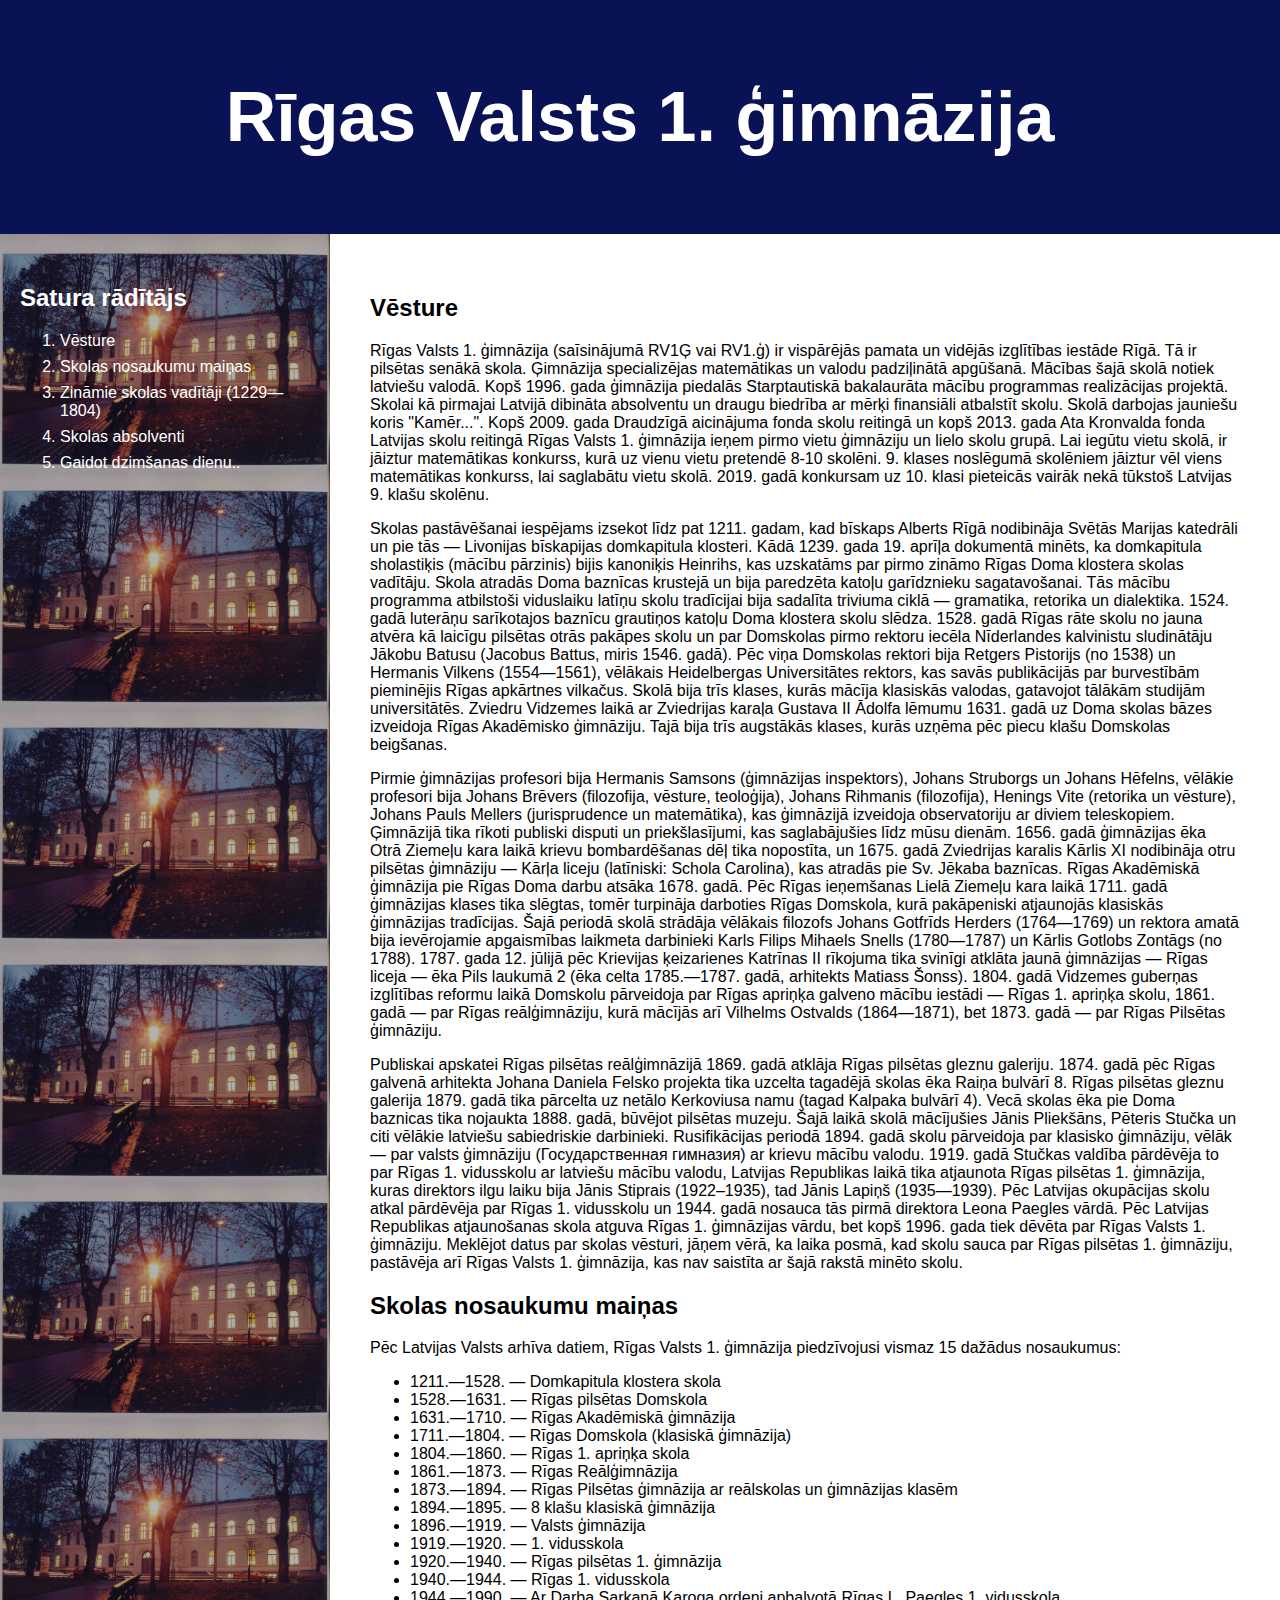
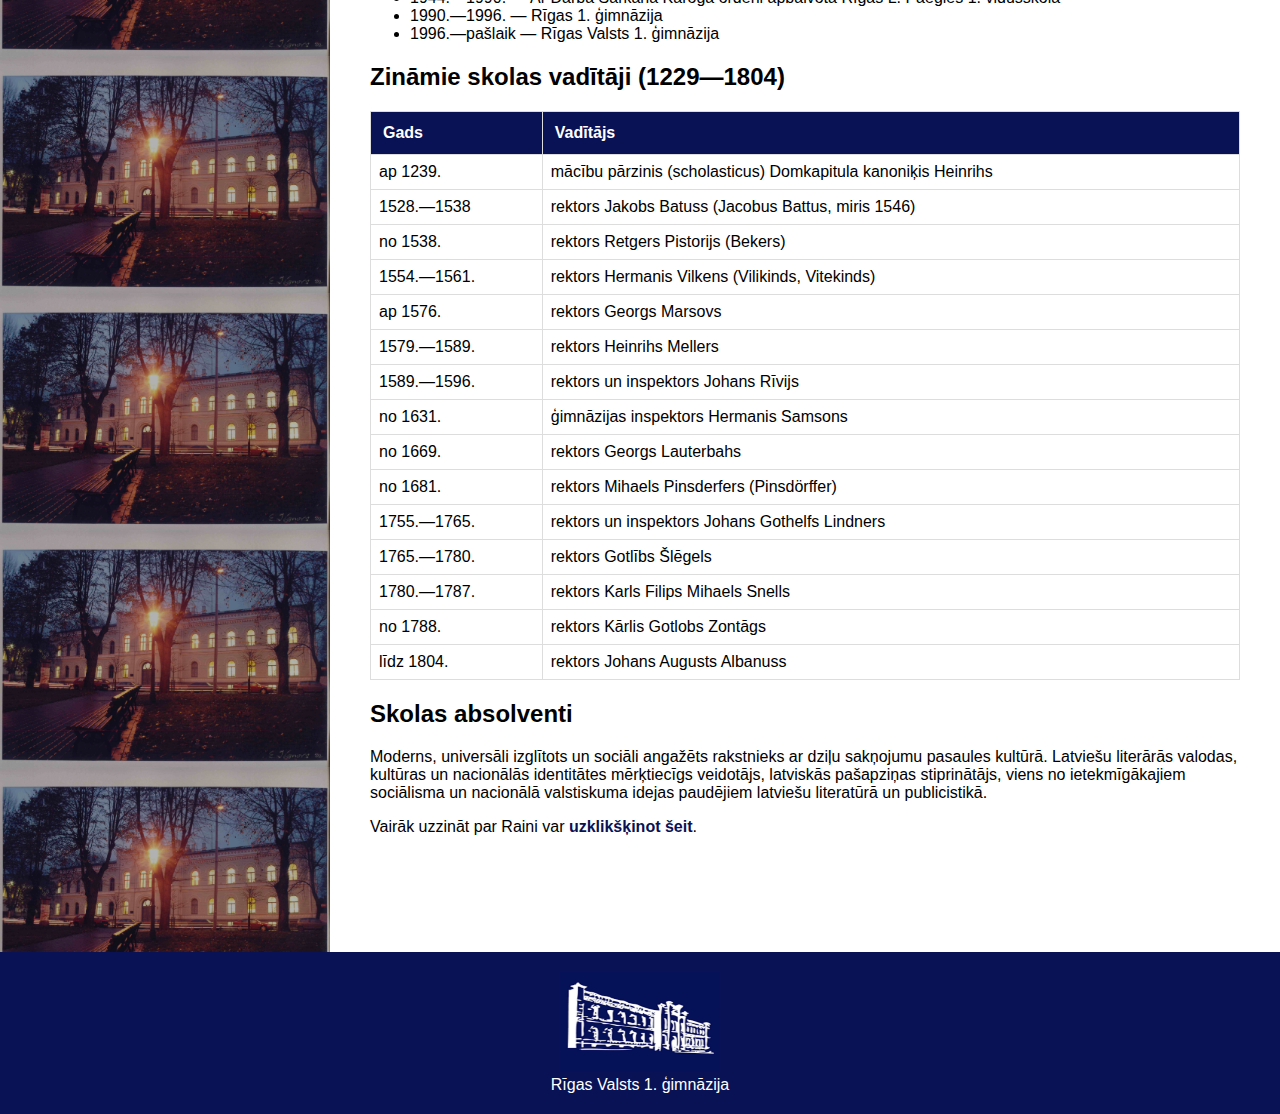
<file: index.html>
<!DOCTYPE html>
<html lang="en">
<head>
<title>Rīgas Valsts 1. ģimnāzija</title>
<meta charset="utf-8">
<meta name="viewport" content="width=device-width, initial-scale=1">

<link rel="stylesheet" href="stils.css" />
</head>
<body>

<header>
  <h1>Rīgas Valsts 1. ģimnāzija</h1>
</header>

<section>
  <nav>
      
      <div>
          <h2>Satura rādītājs</h2>
    
            <ol>
              <li><a href="#vesture">Vēsture</a></li>
              <li><a href="#nosaukumi">Skolas nosaukumu maiņas</a></li>
              <li><a href="#vaditaji">Zināmie skolas vadītāji (1229—1804)</a></li>
              <li><a href="#absolventi">Skolas absolventi</a></li>
              <li><a href="jauns.html">Gaidot dzimšanas dienu..</a></li>
            </ol>
      </div>
          
  </nav>
  
  <article>
      
      <div id="vesture">
          <h2>Vēsture</h2>
          <p>Rīgas Valsts 1. ģimnāzija (saīsinājumā RV1Ģ vai RV1.ģ) ir vispārējās pamata un vidējās izglītības iestāde Rīgā. Tā ir pilsētas senākā skola. Ģimnāzija specializējas matemātikas un valodu padziļinātā apgūšanā. Mācības šajā skolā notiek latviešu valodā. Kopš 1996. gada ģimnāzija piedalās Starptautiskā bakalaurāta mācību programmas realizācijas projektā. Skolai kā pirmajai Latvijā dibināta absolventu un draugu biedrība ar mērķi finansiāli atbalstīt skolu. Skolā darbojas jauniešu koris "Kamēr...". Kopš 2009. gada Draudzīgā aicinājuma fonda skolu reitingā un kopš 2013. gada Ata Kronvalda fonda Latvijas skolu reitingā Rīgas Valsts 1. ģimnāzija ieņem pirmo vietu ģimnāziju un lielo skolu grupā. Lai iegūtu vietu skolā, ir jāiztur matemātikas konkurss, kurā uz vienu vietu pretendē 8-10 skolēni. 9. klases noslēgumā skolēniem jāiztur vēl viens matemātikas konkurss, lai saglabātu vietu skolā. 2019. gadā konkursam uz 10. klasi pieteicās vairāk nekā tūkstoš Latvijas 9. klašu skolēnu.</p>
          <p>Skolas pastāvēšanai iespējams izsekot līdz pat 1211. gadam, kad bīskaps Alberts Rīgā nodibināja Svētās Marijas katedrāli un pie tās — Livonijas bīskapijas domkapitula klosteri. Kādā 1239. gada 19. aprīļa dokumentā minēts, ka domkapitula sholastiķis (mācību pārzinis) bijis kanoniķis Heinrihs, kas uzskatāms par pirmo zināmo Rīgas Doma klostera skolas vadītāju. Skola atradās Doma baznīcas krustejā un bija paredzēta katoļu garīdznieku sagatavošanai. Tās mācību programma atbilstoši viduslaiku latīņu skolu tradīcijai bija sadalīta triviuma ciklā — gramatika, retorika un dialektika. 1524. gadā luterāņu sarīkotajos baznīcu grautiņos katoļu Doma klostera skolu slēdza. 1528. gadā Rīgas rāte skolu no jauna atvēra kā laicīgu pilsētas otrās pakāpes skolu un par Domskolas pirmo rektoru iecēla Nīderlandes kalvinistu sludinātāju Jākobu Batusu (Jacobus Battus, miris 1546. gadā). Pēc viņa Domskolas rektori bija Retgers Pistorijs (no 1538) un Hermanis Vilkens (1554—1561), vēlākais Heidelbergas Universitātes rektors, kas savās publikācijās par burvestībām pieminējis Rīgas apkārtnes vilkačus. Skolā bija trīs klases, kurās mācīja klasiskās valodas, gatavojot tālākām studijām universitātēs. Zviedru Vidzemes laikā ar Zviedrijas karaļa Gustava II Ādolfa lēmumu 1631. gadā uz Doma skolas bāzes izveidoja Rīgas Akadēmisko ģimnāziju. Tajā bija trīs augstākās klases, kurās uzņēma pēc piecu klašu Domskolas beigšanas. </p>
          <p>Pirmie ģimnāzijas profesori bija Hermanis Samsons (ģimnāzijas inspektors), Johans Struborgs un Johans Hēfelns, vēlākie profesori bija Johans Brēvers (filozofija, vēsture, teoloģija), Johans Rihmanis (filozofija), Henings Vite (retorika un vēsture), Johans Pauls Mellers (jurisprudence un matemātika), kas ģimnāzijā izveidoja observatoriju ar diviem teleskopiem. Ģimnāzijā tika rīkoti publiski disputi un priekšlasījumi, kas saglabājušies līdz mūsu dienām. 1656. gadā ģimnāzijas ēka Otrā Ziemeļu kara laikā krievu bombardēšanas dēļ tika nopostīta, un 1675. gadā Zviedrijas karalis Kārlis XI nodibināja otru pilsētas ģimnāziju — Kārļa liceju (latīniski: Schola Carolina), kas atradās pie Sv. Jēkaba baznīcas. Rīgas Akadēmiskā ģimnāzija pie Rīgas Doma darbu atsāka 1678. gadā. Pēc Rīgas ieņemšanas Lielā Ziemeļu kara laikā 1711. gadā ģimnāzijas klases tika slēgtas, tomēr turpināja darboties Rīgas Domskola, kurā pakāpeniski atjaunojās klasiskās ģimnāzijas tradīcijas. Šajā periodā skolā strādāja vēlākais filozofs Johans Gotfrīds Herders (1764—1769) un rektora amatā bija ievērojamie apgaismības laikmeta darbinieki Karls Filips Mihaels Snells (1780—1787) un Kārlis Gotlobs Zontāgs (no 1788). 1787. gada 12. jūlijā pēc Krievijas ķeizarienes Katrīnas II rīkojuma tika svinīgi atklāta jaunā ģimnāzijas — Rīgas liceja — ēka Pils laukumā 2 (ēka celta 1785.—1787. gadā, arhitekts Matiass Šonss). 1804. gadā Vidzemes guberņas izglītības reformu laikā Domskolu pārveidoja par Rīgas apriņķa galveno mācību iestādi — Rīgas 1. apriņķa skolu, 1861. gadā — par Rīgas reālģimnāziju, kurā mācījās arī Vilhelms Ostvalds (1864—1871), bet 1873. gadā — par Rīgas Pilsētas ģimnāziju.</p>
          <p>Publiskai apskatei Rīgas pilsētas reālģimnāzijā 1869. gadā atklāja Rīgas pilsētas gleznu galeriju. 1874. gadā pēc Rīgas galvenā arhitekta Johana Daniela Felsko projekta tika uzcelta tagadējā skolas ēka Raiņa bulvārī 8. Rīgas pilsētas gleznu galerija 1879. gadā tika pārcelta uz netālo Kerkoviusa namu (tagad Kalpaka bulvārī 4). Vecā skolas ēka pie Doma baznicas tika nojaukta 1888. gadā, būvējot pilsētas muzeju. Šajā laikā skolā mācījušies Jānis Pliekšāns, Pēteris Stučka un citi vēlākie latviešu sabiedriskie darbinieki. Rusifikācijas periodā 1894. gadā skolu pārveidoja par klasisko ģimnāziju, vēlāk — par valsts ģimnāziju (Государственная гимназия) ar krievu mācību valodu. 1919. gadā Stučkas valdība pārdēvēja to par Rīgas 1. vidusskolu ar latviešu mācību valodu, Latvijas Republikas laikā tika atjaunota Rīgas pilsētas 1. ģimnāzija, kuras direktors ilgu laiku bija Jānis Stiprais (1922–1935), tad Jānis Lapiņš (1935—1939). Pēc Latvijas okupācijas skolu atkal pārdēvēja par Rīgas 1. vidusskolu un 1944. gadā nosauca tās pirmā direktora Leona Paegles vārdā. Pēc Latvijas Republikas atjaunošanas skola atguva Rīgas 1. ģimnāzijas vārdu, bet kopš 1996. gada tiek dēvēta par Rīgas Valsts 1. ģimnāziju. Meklējot datus par skolas vēsturi, jāņem vērā, ka laika posmā, kad skolu sauca par Rīgas pilsētas 1. ģimnāziju, pastāvēja arī Rīgas Valsts 1. ģimnāzija, kas nav saistīta ar šajā rakstā minēto skolu.</p>
      </div>
     
      <div id="nosaukumi">
          <h2>Skolas nosaukumu maiņas</h2>
          
          <p>Pēc Latvijas Valsts arhīva datiem, Rīgas Valsts 1. ģimnāzija piedzīvojusi vismaz 15 dažādus nosaukumus:</p>
          <ul>
              <li>1211.—1528. — Domkapitula klostera skola</li>
              <li>1528.—1631. — Rīgas pilsētas Domskola</li>
              <li>1631.—1710. — Rīgas Akadēmiskā ģimnāzija</li>
              <li>1711.—1804. — Rīgas Domskola (klasiskā ģimnāzija)</li>
              <li>1804.—1860. — Rīgas 1. apriņķa skola</li>
              <li>1861.—1873. — Rīgas Reālģimnāzija</li>
              <li>1873.—1894. — Rīgas Pilsētas ģimnāzija ar reālskolas un ģimnāzijas klasēm</li>
              <li>1894.—1895. — 8 klašu klasiskā ģimnāzija</li>
              <li>1896.—1919. — Valsts ģimnāzija</li>
              <li>1919.—1920. — 1. vidusskola</li>
              <li>1920.—1940. — Rīgas pilsētas 1. ģimnāzija</li>
              <li>1940.—1944. — Rīgas 1. vidusskola</li>
              <li>1944.—1990. — Ar Darba Sarkanā Karoga ordeni apbalvotā Rīgas L. Paegles 1. vidusskola</li>
              <li>1990.—1996. — Rīgas 1. ģimnāzija</li>
              <li>1996.—pašlaik — Rīgas Valsts 1. ģimnāzija</li>
          </ul>
      </div>
      
      <div id="vaditaji">
          <h2>Zināmie skolas vadītāji (1229—1804)</h2>
          
          <table>
                <tr>
                    <th>Gads</th>
                    <th>Vadītājs</th>
               </tr>
               
               <tr>
                   <td>ap 1239.</td>
                   <td>mācību pārzinis (scholasticus) Domkapitula kanoniķis Heinrihs</td>
               </tr>
               
               <tr>
                   <td>1528.—1538</td>
                   <td>rektors Jakobs Batuss (Jacobus Battus, miris 1546)</td>
               </tr>
               
               <tr>
                   <td>no 1538.</td>
                   <td>rektors Retgers Pistorijs (Bekers)</td>
               </tr>
               
               <tr>
                   <td>1554.—1561.</td>
                   <td>rektors Hermanis Vilkens (Vilikinds, Vitekinds)</td>
               </tr>
               
               <tr>
                   <td>ap 1576.</td>
                   <td>rektors Georgs Marsovs</td>
               </tr>
               
               <tr>
                   <td>1579.—1589.</td>
                   <td>rektors Heinrihs Mellers</td>
               </tr>
               
               <tr>
                   <td>1589.—1596.</td>
                   <td>rektors un inspektors Johans Rīvijs</td>
               </tr>
               
               <tr>
                   <td>no 1631.</td>
                   <td>ģimnāzijas inspektors Hermanis Samsons</td>
               </tr>
               <tr>
                   <td>no 1669.</td>
                   <td>rektors Georgs Lauterbahs</td>
               </tr>
               <tr>
                   <td>no 1681.</td>
                   <td>rektors Mihaels Pinsderfers (Pinsdörffer)</td>
               </tr>
               <tr>
                   <td>1755.—1765.</td>
                   <td>rektors un inspektors Johans Gothelfs Lindners</td>
               </tr>
               <tr>
                   <td>1765.—1780.</td>
                   <td>rektors Gotlībs Šlēgels</td>
               </tr>
               <tr>
                   <td>1780.—1787.</td>
                   <td>rektors Karls Filips Mihaels Snells</td>
               </tr>
               <tr>
                   <td>no 1788.</td>
                   <td>rektors Kārlis Gotlobs Zontāgs</td>
               </tr>
               <tr>
                   <td>līdz 1804.</td>
                   <td>rektors Johans Augusts Albanuss</td>
               </tr>
          </table>
      </div>
      
      <div id="absolventi">
          <h2>Skolas absolventi</h2>
          
          <p>Moderns, universāli izglītots un sociāli angažēts rakstnieks ar dziļu sakņojumu pasaules kultūrā. Latviešu literārās valodas, kultūras un nacionālās identitātes mērķtiecīgs veidotājs, latviskās pašapziņas stiprinātājs, viens no ietekmīgākajiem sociālisma un nacionālā valstiskuma idejas paudējiem latviešu literatūrā un publicistikā.</p>
          <p>
              Vairāk uzzināt par Raini var&nbsp;<a href="https://enciklopedija.lv/skirklis/55869" target="_blank" rel="noopener noreferrer">uzklikšķinot šeit</a>.
          </p>
      </div>
          

  </article>
</section>

<footer>
    <a href="http://r1g.edu.lv" target="_blank" rel="noopener noreferrer">
        <img src="logo.jpg" width="160" height="100" alt="Rīgas Valsts 1. ģimnāzija" />
        <span>Rīgas Valsts 1. ģimnāzija</span>
    </a>
</footer>

</body>
</html>
</file>
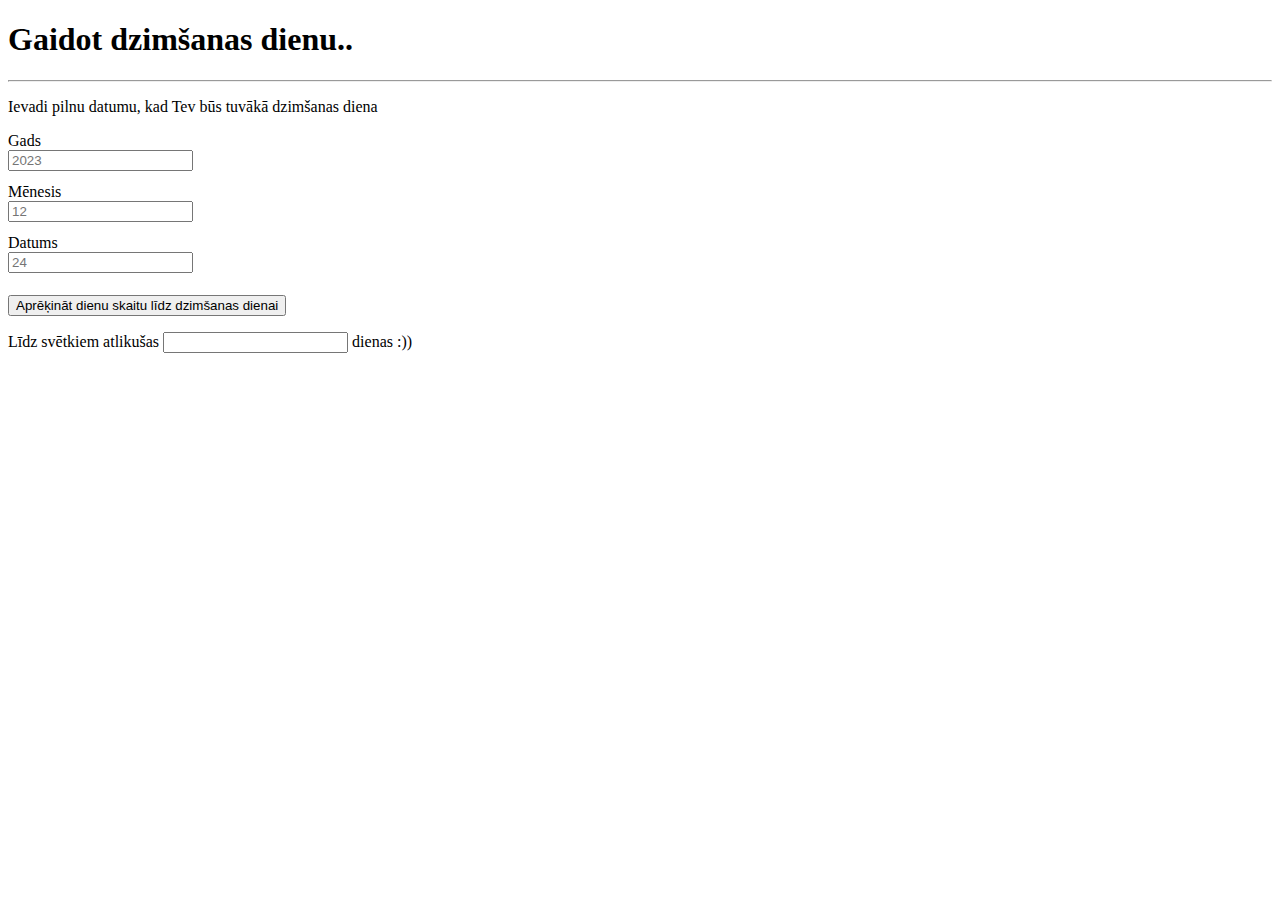
<file: jauns.html>
<!DOCTYPE html>
<html>
    <head>
        <title>Gaidot dzimšanas dienu</title>
        <meta charset="UTF-8">
        <meta name="viewport" content="width=device-width, initial-scale=1.0">
        
        <link rel="stylesheet" href="jauns.css" />
    </head>
    <body>
        
        <h1>Gaidot dzimšanas dienu..</h1>
        
        <hr />
        
        <form>
            
            <p>Ievadi pilnu datumu, kad Tev būs tuvākā dzimšanas diena</p>
            
            <div>
                <label for="gads">Gads</label>
                <input id="gads" name="gads" type="text" placeholder="2023" value="" />
            </div>
            
            <div>
                <label for="menesis">Mēnesis</label>
                <input id="menesis" name="menesis" type="text" placeholder="12" value="" />
            </div>
            
            <div>
                <label for="diena">Datums</label>
                <input id="diena" name="datums" type="text" placeholder="24" value="" />
            </div>

           <input type="button" title="poga" value="Aprēķināt dienu skaitu līdz dzimšanas dienai" onclick="daysLeft()">
           
           <p>
               Līdz svētkiem atlikušas
               <input id="dienas" name="dienas" type="text" value="" />
               dienas :)) 
           </p>
        </form>
        
        
      <script>
            let daysLeft = function() {
                let today = new Date();
                let oneDay = 24 * 60 * 60 * 1000;
                
                let year = document.getElementById("gads").value,
                    month = document.getElementById("menesis").value,
                    day = document.getElementById("diena").value;
            
                    year = parseFloat(year);
                    month = parseFloat(month);
                    day = parseFloat(day);
            
                let birthdayDate = new Date(year, month - 1, day, 12);
               
                let age = today.getFullYear() - birthdayDate.getFullYear();
                
                let upcomingBirthdayDay = new Date(birthdayDate.getFullYear(), birthdayDate.getMonth(), birthdayDate.getDate());
              
                    if(today > upcomingBirthdayDay) {
                        document.getElementById("dienas").value = "Tuvākā dzimšanas diena nevar būt no pagātnes";
                        return;
                    }
                
                let daysLeft = Math.ceil((upcomingBirthdayDay.getTime() - today.getTime()) / (oneDay));
                
                    if (daysLeft && age < 200) {
                        document.getElementById("dienas").value = daysLeft;
                    } else {
                        document.getElementById("dienas").value = "Tuvākā dzimšanas diena nevar būt vairāk par 199 gadiem.";
                    }
            };
        </script>
    </body>
</html>
</file>
<file: stils.css>
* {
    box-sizing: border-box;
}

html {
    scroll-behavior: smooth;
}

body {
  font-family: Arial, Helvetica, sans-serif;
  margin: 0;
}

a {
    color: #081254;
    text-decoration: none;
}

/* Style the header */
header {
    background-color: #081254;
    padding: 30px;
    text-align: center;
    font-size: 35px;
    color: white;
}

/* Container for flexboxes */
section {
    display: -webkit-flex;
    display: flex;
}

/* Style the navigation menu */
nav {
    position: relative;
    -webkit-flex: 1;
    -ms-flex: 1;
    flex: 1;
    padding: 30px 20px;
    color: #fff;
    background: url(skola.jpg) top / contain;
}

nav:before {
    content: '';
    position: absolute;
    top: 0;
    left: 0;
    width: 100%;
    height: 100%;
    background-color: rgba(0, 0, 0, 0.30);
}

/* Style the list inside the menu */
nav > div {
    position: relative;
}
nav li {
    margin: 0 0 8px;
}

nav li a {
    color: #fff;
    text-decoration: none;
}

/* Style the content */
article {
    -webkit-flex: 3;
    -ms-flex: 3;
    flex: 3;
    background-color: #fff;
    padding: 40px 40px 100px;
}

article a {
    font-weight: bold;
}

table {
    font-family: Arial, Helvetica, sans-serif;
    width: 100%;
    border-collapse: collapse;
}

table td, table th {
    padding: 8px;
    border: 1px solid #ddd;
}

table th {
    color: #fff;
    padding: 12px;
    background: #081254;
    text-align: left;
}

/* Style the footer */
footer {  
    background-color: #081254;
    padding: 20px;
    text-align: center;
    color: white;
}

footer span {
    display: block;
    color: #fff;
}

/* Responsive layout - makes the menu and the content (inside the section) sit on top of each other instead of next to each other */
@media (max-width: 600px) {
  section {
        -webkit-flex-direction: column;
        flex-direction: column;
  }
}
</file>
<file: jauns.css>
form label {
    display: block;
}

form div {
    margin: 0 0 12px;
}

form input[type="button"],
form input[type="submit"] {
    margin: 10px 0 0;
}
</file>
